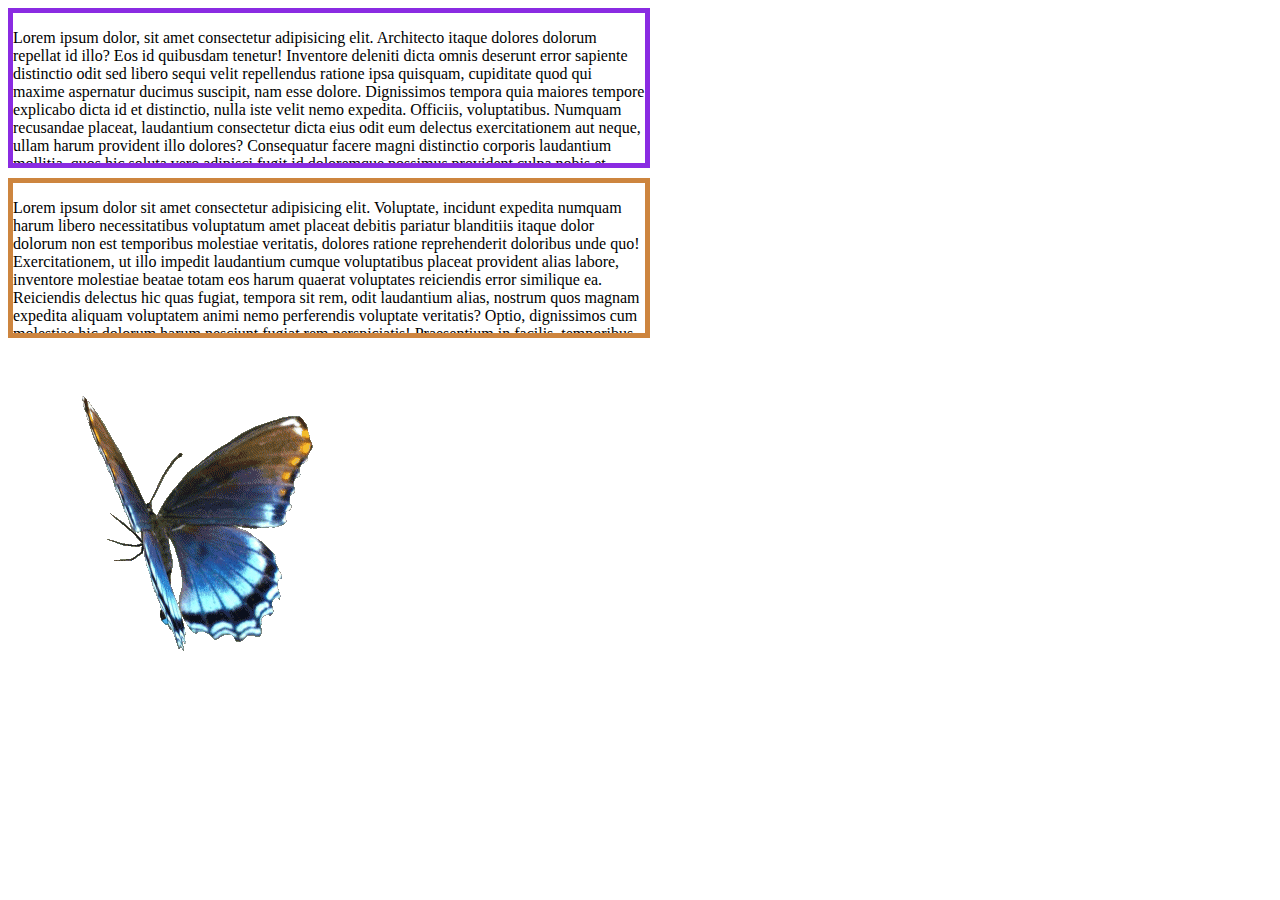
<file: css-3/index.html>
<!DOCTYPE html>
<html lang="en">
<head>
    <meta charset="UTF-8">
    <meta name="viewport" content="width=device-width, initial-scale=1.0">
    <title>CSS-03</title>
    <link rel="stylesheet" href="style.css">
    <link rel="shortcut icon" href="../Important file/complete-web-development-bangla-resources-master/developer-portfolio/exp-bg.png" type="image/x-icon">
</head>
<body>
<div class="box">
    <p>Lorem ipsum dolor, sit amet consectetur adipisicing elit. Architecto itaque dolores dolorum repellat id illo? Eos id quibusdam tenetur! Inventore deleniti dicta omnis deserunt error sapiente distinctio odit sed libero sequi velit repellendus ratione ipsa quisquam, cupiditate quod qui maxime aspernatur ducimus suscipit, nam esse dolore. Dignissimos tempora quia maiores tempore explicabo dicta id et distinctio, nulla iste velit nemo expedita. Officiis, voluptatibus. Numquam recusandae placeat, laudantium consectetur dicta eius odit eum delectus exercitationem aut neque, ullam harum provident illo dolores? Consequatur facere magni distinctio corporis laudantium mollitia, quos hic soluta vero adipisci fugit id doloremque possimus provident culpa nobis et repudiandae ab! Nam ut obcaecati vitae natus qui aut velit molestiae commodi vel asperiores sapiente, tempore repudiandae repellat veniam.</p>
</div>

<div class="box2">
    <p>
        Lorem ipsum dolor sit amet consectetur adipisicing elit. Voluptate, incidunt expedita numquam harum libero necessitatibus voluptatum amet placeat debitis pariatur blanditiis itaque dolor dolorum non est temporibus molestiae veritatis, dolores ratione reprehenderit doloribus unde quo! Exercitationem, ut illo impedit laudantium cumque voluptatibus placeat provident alias labore, inventore molestiae beatae totam eos harum quaerat voluptates reiciendis error similique ea. Reiciendis delectus hic quas fugiat, tempora sit rem, odit laudantium alias, nostrum quos magnam expedita aliquam voluptatem animi nemo perferendis voluptate veritatis? Optio, dignissimos cum molestiae hic dolorum harum nesciunt fugiat rem perspiciatis! Praesentium in facilis, temporibus totam distinctio similique sed ducimus ut quod commodi porro quo odit voluptas sapiente nesciunt, dolor asperiores ipsa hic, soluta perspiciatis consectetur ad fugiat quidem! Quos nostrum quibusdam, officia dignissimos aspernatur veritatis beatae eum tempore distinctio tenetur porro, repudiandae eveniet, ex maiores! Amet accusamus deleniti tempora tempore? Maiores dolores quas incidunt cupiditate doloremque quaerat adipisci molestias!
    </p>
</div>
<div class="gif">
<img src="images/butterfly.gif" alt="butterfly">
</div> 

    
</div>
</body>
</html>
</file>
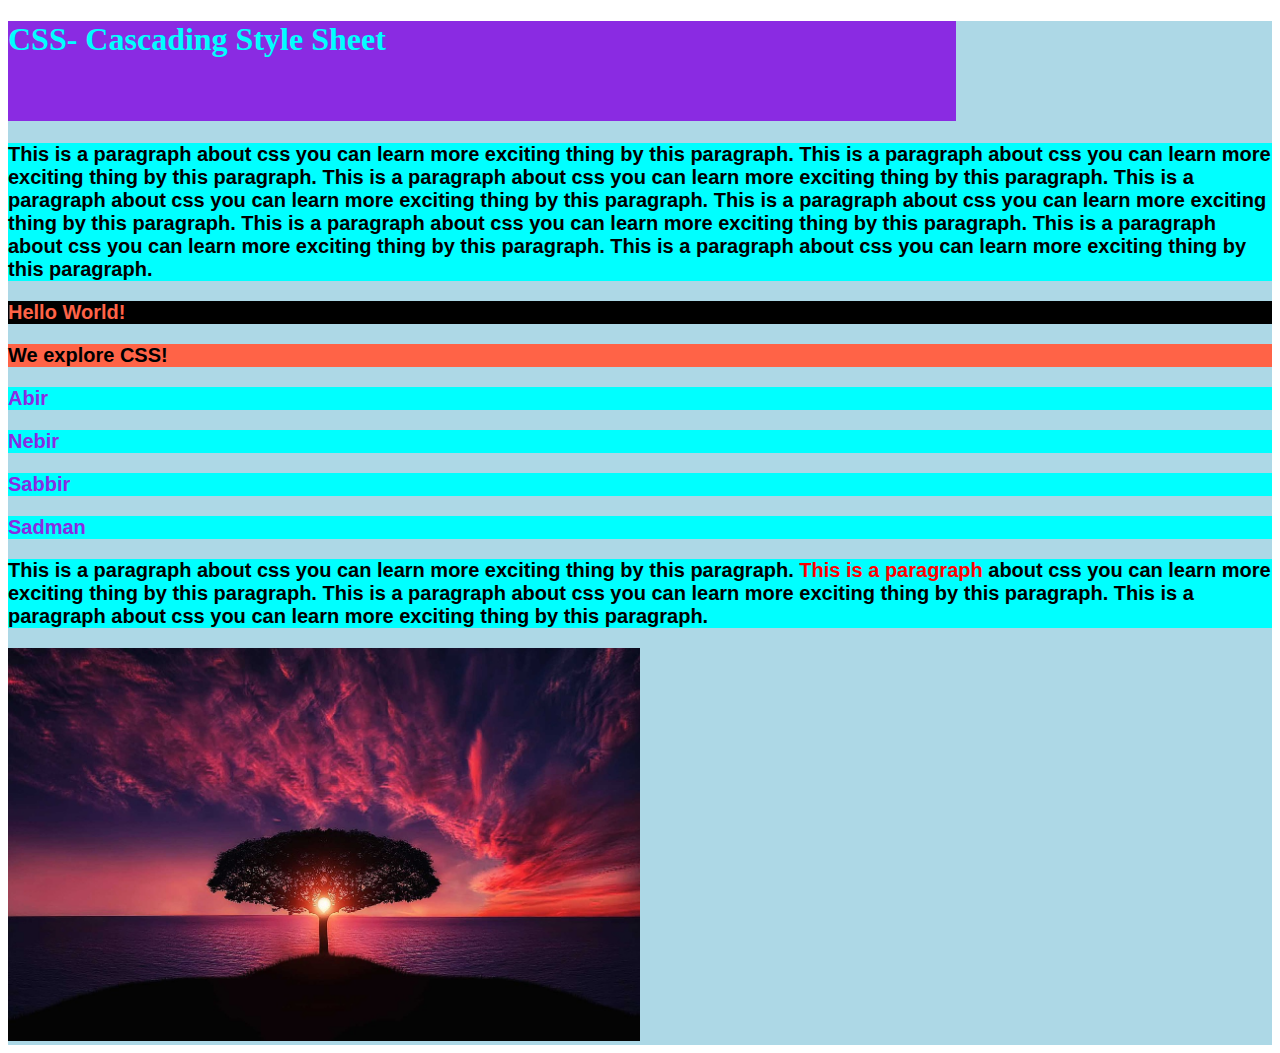
<file: css/index.html>
<!DOCTYPE html>
<html lang="en">
<head>
    <meta charset="UTF-8">
    <meta name="viewport" content="width=device-width, initial-scale=1.0">
    <title>CSS</title>
    <style>
        h1{
            color: aqua;
            background-color: blueviolet;
            height: 100px;
            width: 75%;
        }
        p{
            background-color: aqua;
            font-size: 20px;
            font-weight: 700;
            font-family: 'Gill Sans', 'Gill Sans MT', Calibri, 'Trebuchet MS', sans-serif;
        }
        #hello{
            color: tomato;
            background-color: black;
        }
        #css{
            background-color: tomato;
        }
        .friend{
            color: blueviolet;
            
        }
        .red{
            color: red;
        }
        .wrapper{
            background-color: lightblue;
        }
        img{
            width: 50%;
        }
    </style>
</head>
<body>
    <div class="wrapper">
    <h1>CSS- Cascading Style Sheet</h1>
    <p>This is a paragraph about css you can learn more exciting thing by this paragraph.
        This is a paragraph about css you can learn more exciting thing by this paragraph. 
        This is a paragraph about css you can learn more exciting thing by this paragraph. 
        This is a paragraph about css you can learn more exciting thing by this paragraph. 
        This is a paragraph about css you can learn more exciting thing by this paragraph. 
        This is a paragraph about css you can learn more exciting thing by this paragraph. 
        This is a paragraph about css you can learn more exciting thing by this paragraph. 
        This is a paragraph about css you can learn more exciting thing by this paragraph.  </p>

    <p id="hello">Hello World!</p>
    <p id="css">We explore CSS!</p>
    <p class="friend">Abir</p>
    <p class="friend">Nebir</p>
    <p class="friend">Sabbir</p>
    <p class="friend">Sadman</p>

    <p> This is a paragraph about css you can learn more exciting thing by this paragraph.
        <span class="red">This is a paragraph</span> about css you can learn more exciting thing by this paragraph. 
        This is a paragraph about css you can learn more exciting thing by this paragraph. 
        This is a paragraph about css you can learn more exciting thing by this paragraph. </p>
<img src="../Basic_of_HTML/image/1.jpg" alt="image">
</div>
    </body>
</html>
</file>
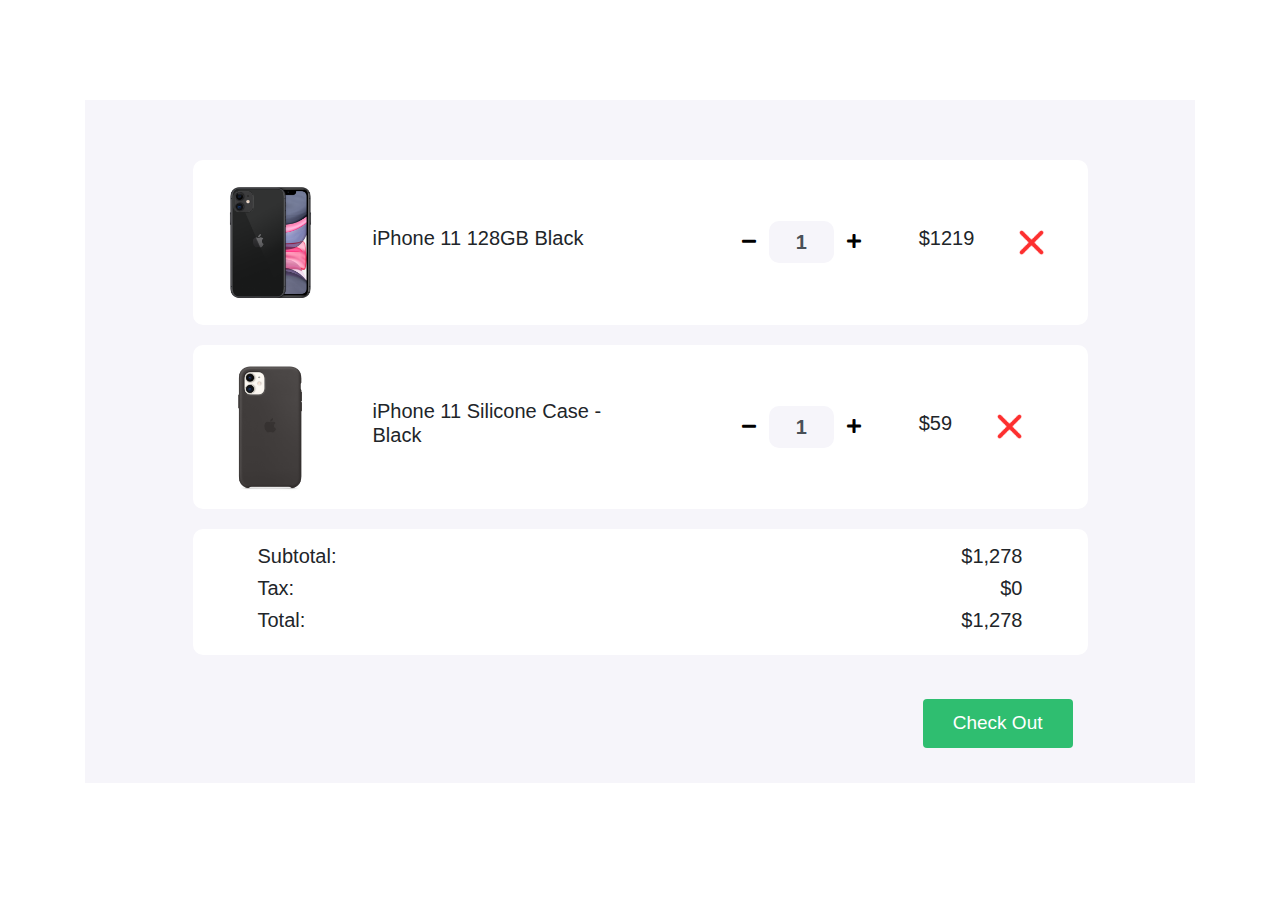
<file: Important file/complete-web-development-bangla-resources-master/shopping-cart/index.html>
<!DOCTYPE html>
<html>

<head>
   <title>Shopping Cart</title>
   <meta charset="utf-8">
   <meta name="viewport" content="width=device-width, initial-scale=1">
   <link rel="stylesheet" href="https://maxcdn.bootstrapcdn.com/bootstrap/4.0.0/css/bootstrap.min.css">
   <link href="https://cdnjs.cloudflare.com/ajax/libs/font-awesome/5.11.2/css/all.css" rel="stylesheet" />
   <link href="style.css" rel="stylesheet">
</head>

<body>

   <section>
      <div class="container">
         <div class="cart">
            <div class="col-md-12 col-lg-10 mx-auto">
               <div class="cart-item">
                  <div class="row">
                     <div class="col-md-7 center-item">
                        <img src="images/product-1.png" alt="">
                        <h5>iPhone 11 128GB Black</h5>
                     </div>

                     <div class="col-md-5 center-item">
                        <div class="input-group number-spinner">
                           <button class="btn btn-default"><i class="fas fa-minus"></i></button>
                           <input type="text" class="form-control text-center" value="1">
                           <button class="btn btn-default"><i class="fas fa-plus"></i></button>
                        </div>
                        <h5>$1219</h5>
                        <img src="images/remove.png" alt="" class="remove-item">
                     </div>
                  </div>
               </div>

               <div class="cart-item">
                  <div class="row">
                     <div class="col-md-7 center-item mx-auto">
                        <img src="images/product-2.png" alt="">
                        <h5>iPhone 11 Silicone Case - Black</h5>
                     </div>
                     <div class="col-md-5 center-item">
                        <div class="input-group number-spinner">
                           <button class="btn btn-default"><i class="fas fa-minus"></i></button>
                           <input type="text" class="form-control text-center" value="1">
                           <button class="btn btn-default"><i class="fas fa-plus"></i></button>

                        </div>
                        <h5>$59</h5>
                        <img src="images/remove.png" alt="" class="remove-item">
                     </div>
                  </div>
               </div>

               <div class="cart-item">
                  <div class="row">

                     <div class="col-md-8">
                        <h5>Subtotal: </h5>
                        <h5>Tax:</h5>
                        <h5>Total:</h5>
                     </div>

                     <div class="col-md-4 status">
                        <h5>$1,278</h5>
                        <h5>$0</h5>
                        <h5>$1,278</h5>
                     </div>
                  </div>
               </div>
               <div class="col-md-12 pt-4 pb-4">
                  <button type="button" class="btn btn-success check-out">Check Out</button>
               </div>
            </div>
         </div>
      </div>
   </section>
</body>

</html>
</file>
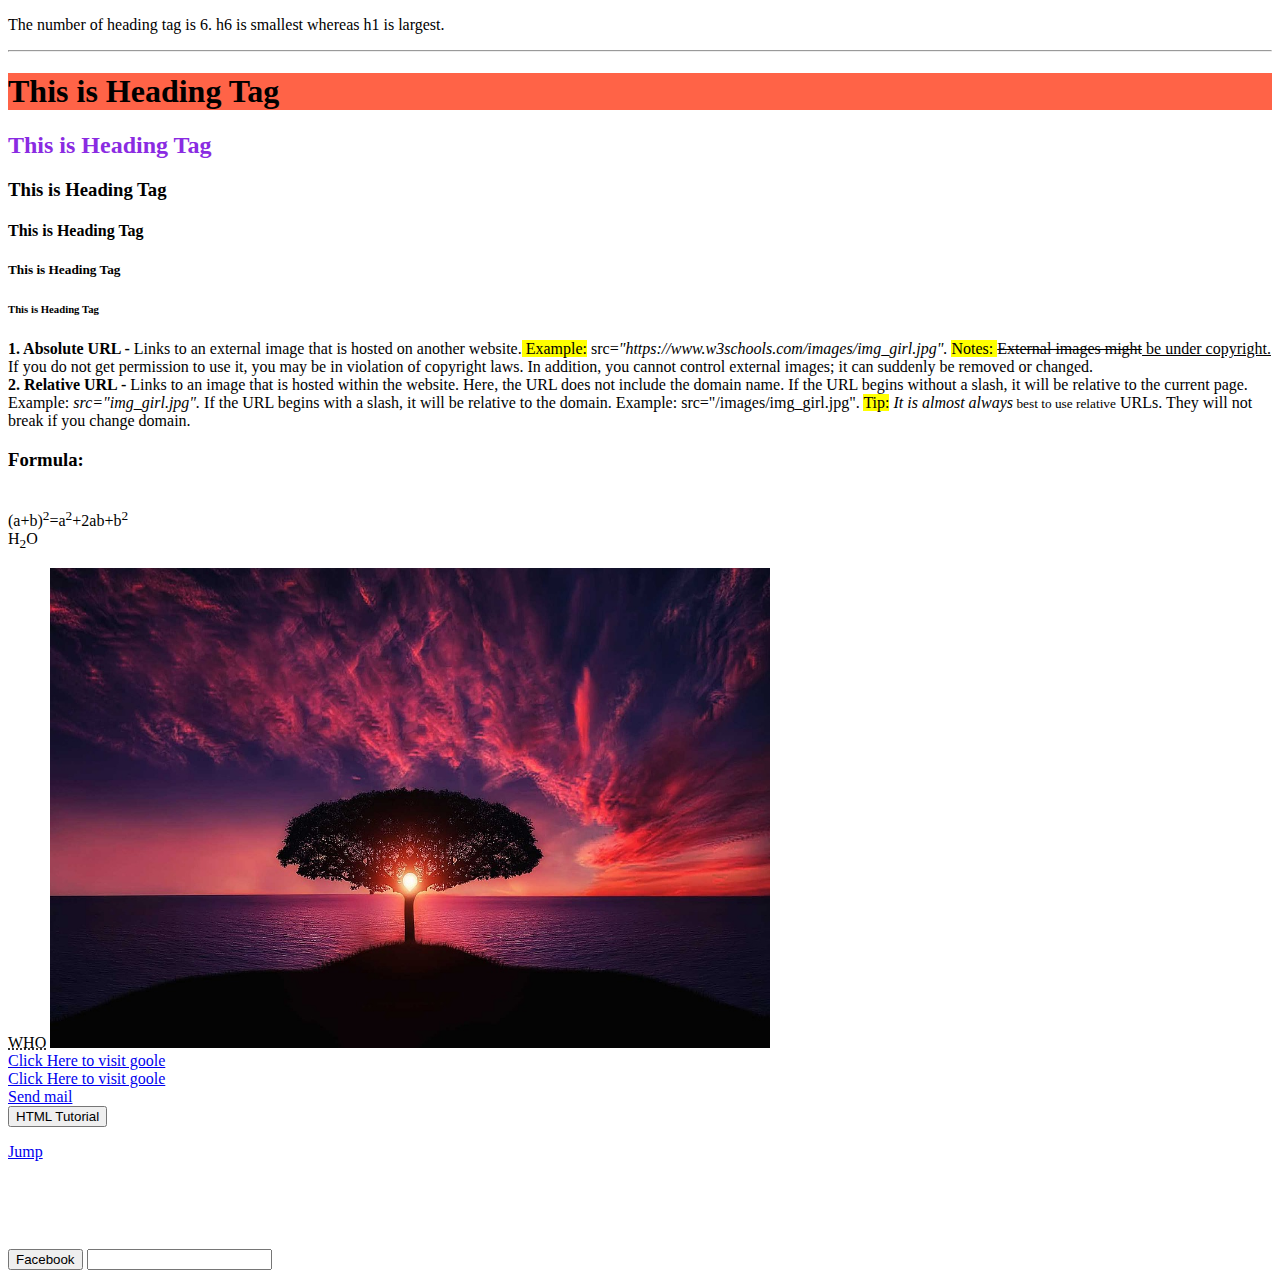
<file: Basic_of_HTML/w3school.html>
<!DOCTYPE html>
<html lang="en">
<head>
    <meta charset="UTF-8">
    <meta name="viewport" content="width=device-width, initial-scale=1.0">
    <title>HTML BASIC</title>
    <link rel="icon" type="image/x-icon" href="image/icon.png">
</head>
<body>
    <div id="C1">

    <p>The number of heading tag is 6. h6 is smallest whereas h1 is largest.</p><hr>
    <h1 style="background-color: tomato;">This is Heading Tag</h1>
    <h2 style="color: blueviolet;">This is Heading Tag</h2>
    <h3>This is Heading Tag</h3>
    <h4>This is Heading Tag</h4>
    <h5>This is Heading Tag</h5> 
    <h6>This is Heading Tag</h6>

    <p>
        <b>1. Absolute URL - </b>Links to an external image that is hosted on another website.<mark> Example:</mark> src=<i>"https://www.w3schools.com/images/img_girl.jpg".</i>

<mark>Notes: </mark><del>External images might</del><ins> be under copyright.</ins> If you do not get permission to use it, you may be in violation of copyright laws. In addition, you cannot control external images; it can suddenly be removed or changed.

<br><strong>2. Relative URL -</strong> Links to an image that is hosted within the website. Here, the URL does not include the domain name. If the URL begins without a slash, it will be relative to the current page. Example: <i>src="img_girl.jpg".</i> If the URL begins with a slash, it will be relative to the domain. Example: src="/images/img_girl.jpg".

<mark>Tip:</mark><em> It is almost always</em><small> best to use relative</small> URLs. They will not break if you change domain.
    </p>
    </div>

    <section>
    <p>
        <h3>Formula:</h3><br>
        (a+b)<sup>2</sup>=a<sup>2</sup>+2ab+b<sup>2</sup>
        <br>
        H<sub>2</sub>O
    </p>
    <abbr title="World Health Organization">WHO</abbr>
    <!-- This is a comment: <blockquote>, <q>, <cite>,<bdo> -->
        <img src="image/1.jpg" alt="Relative URL" height="480px" width="720px">
        </section>

        <div>
            <a href="https://www.facebook.com/" target="_top">Click Here to visit goole</a><br>
            <a href="https://www.google.com/" target="_parent">Click Here to visit goole</a>
            <br><a href="mailto:someone@example.com"> Send mail</a>
        </div>

        
<button onclick="document.location='https://www.google.com/'">HTML Tutorial</button>
        <p><a href="#C1">Jump</a></p>
        <br>
        <br>
        <br>
        <br>
        <button onclick="document.location='https://www.facebook.com/'">Facebook</button>
<input type="text">
</body>
</html>
</file>
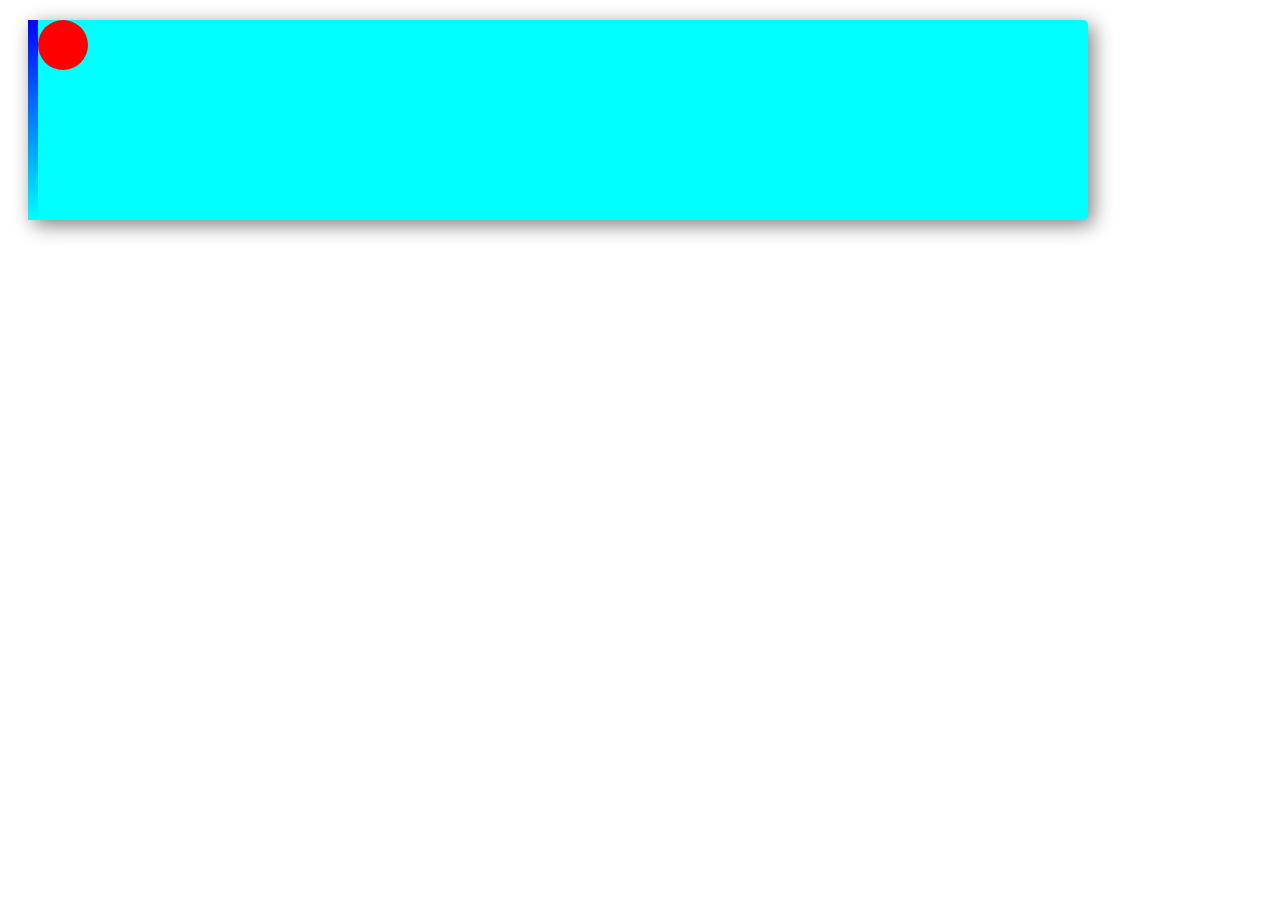
<file: css-3/animation.html>
<!DOCTYPE html>
<html lang="en">
<head>
    <meta charset="UTF-8">
    <meta name="viewport" content="width=device-width, initial-scale=1.0">
    <title>animation</title>
    <style>
        .ball{
            height: 50px;
            width: 50px;
            background-color: red;
            border-radius: 50%;
            position: relative;
            animation: bounse 4s ease-in-out 1s infinite alternate;
        }

       
        .field{
            margin: 20px;
            height: 200px;
            width: 1050px;
            background-color: cyan;
            border-radius: 5px;
            box-shadow: 5px 5px 20px grey;
            border-left: 10px solid;
            border-image: linear-gradient(180deg,blue,cyan);
            border-image-slice: 1;
            
        }

        @keyframes bounse{
            0%{
                left: 0;
                top: 0;

            }

            50%{
                left:500px ;
                top: 150px;
                background-color: blueviolet;
            }

            100%{
                left: 1000px;
                top: 0;
                background-color: orange;
            }
        }

       
    </style>
</head>
<body>
    <div class="field">
        <div class="ball">

        </div>

       
       
</body>
</html>
</file>
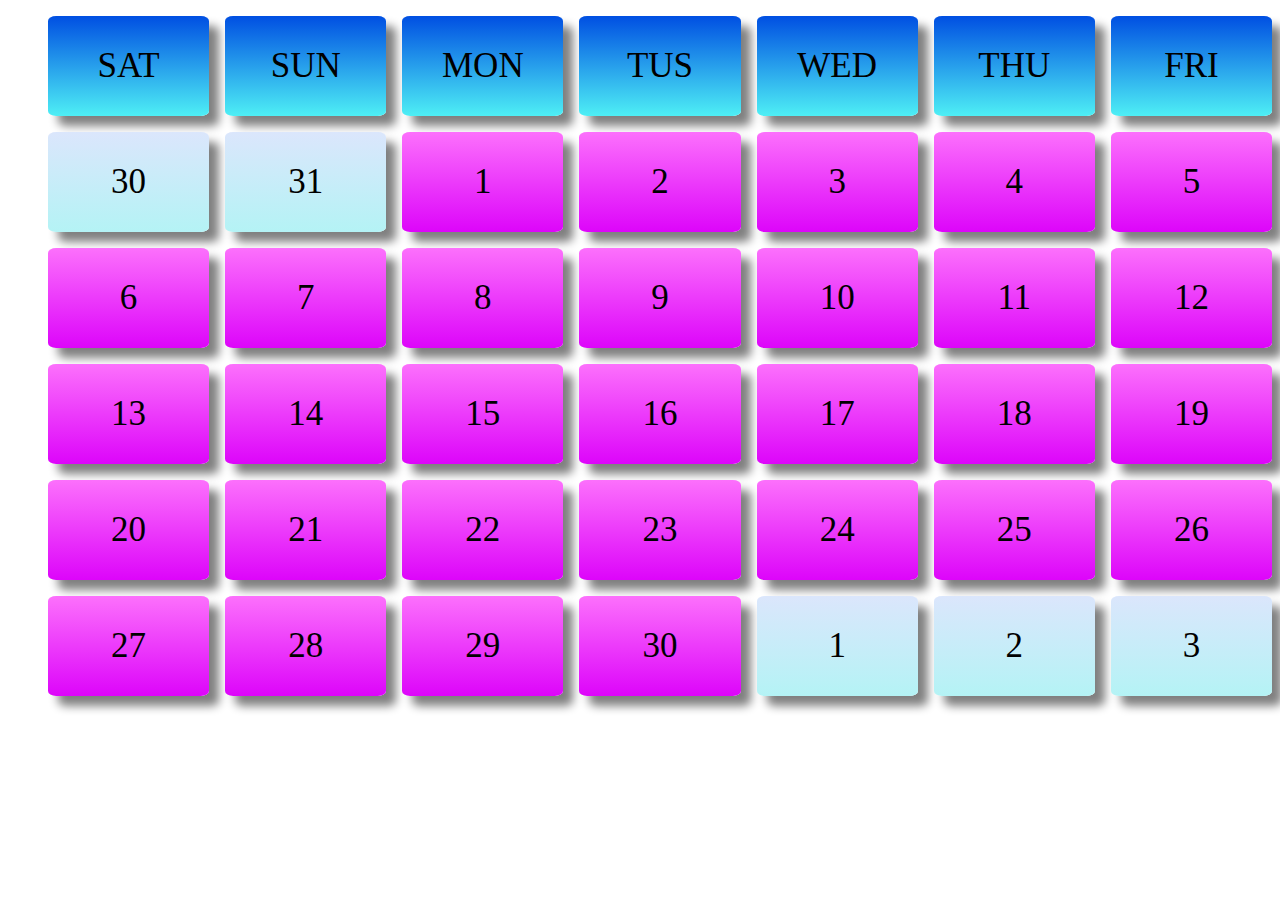
<file: css-3/calender.html>
<!DOCTYPE html>
<html lang="en">

<head>
    <meta charset="UTF-8">
    <meta name="viewport" content="width=device-width, initial-scale=1.0">
    <title>Calender</title>
    <style>
        .calender ul {
            list-style-type: none;
            display: grid;
            grid-template-columns: repeat(7, 1fr);
            grid-gap: 1em;

        }

      

        .calender li {
            font-size: 35px;
            align-items: center;
            display: flex;
      
            justify-content: center;
            height: 100px;
            background-image: linear-gradient(rgb(252, 112, 252),rgb(221, 5, 250));
            box-shadow: 10px 10px 10px grey;
            border-radius: 5%;
        
        }
        #day{
            background-image: linear-gradient(rgb(0, 79, 226),rgb(78, 239, 245));
        }
        #other{
            background-image: linear-gradient(rgb(219, 230, 252),rgb(180, 243, 245));
        }

        .calender li:hover{
            background-image: linear-gradient(rgb(146, 207, 197), rgb(56, 206, 181));
            font-size: 40px;
            color: white;
        }
    </style>
</head>

<body>
    <div class="calender">
        <ul>
            <li id="day">SAT</li>
            <li id="day">SUN</li>
            <li id="day">MON</li>
            <li id="day">TUS</li>
            <li id="day">WED</li>
            <li id="day">THU</li>
            <li id="day">FRI</li>
            <li id="other">30</li>
            <li id="other">31</li>
            <li>1</li>
            <li>2</li>
            <li>3</li>
            <li>4</li>
            <li>5</li>
            <li>6</li>
            <li>7</li>
            <li>8</li>
            <li>9</li>
            <li>10</li>
            <li>11</li>
            <li>12</li>
            <li>13</li>
            <li>14</li>
            <li>15</li>
            <li>16</li>
            <li>17</li>
            <li>18</li>
            <li>19</li>
            <li>20</li>
            <li>21</li>
            <li>22</li>
            <li>23</li>
            <li>24</li>
            <li>25</li>
            <li>26</li>
            <li>27</li>
            <li>28</li>
            <li>29</li>
            <li>30</li>
            <li id="other">1</li>
            <li id="other">2</li>
            <li id="other">3</li>
        </ul>
    </div>
</body>

</html>
</file>
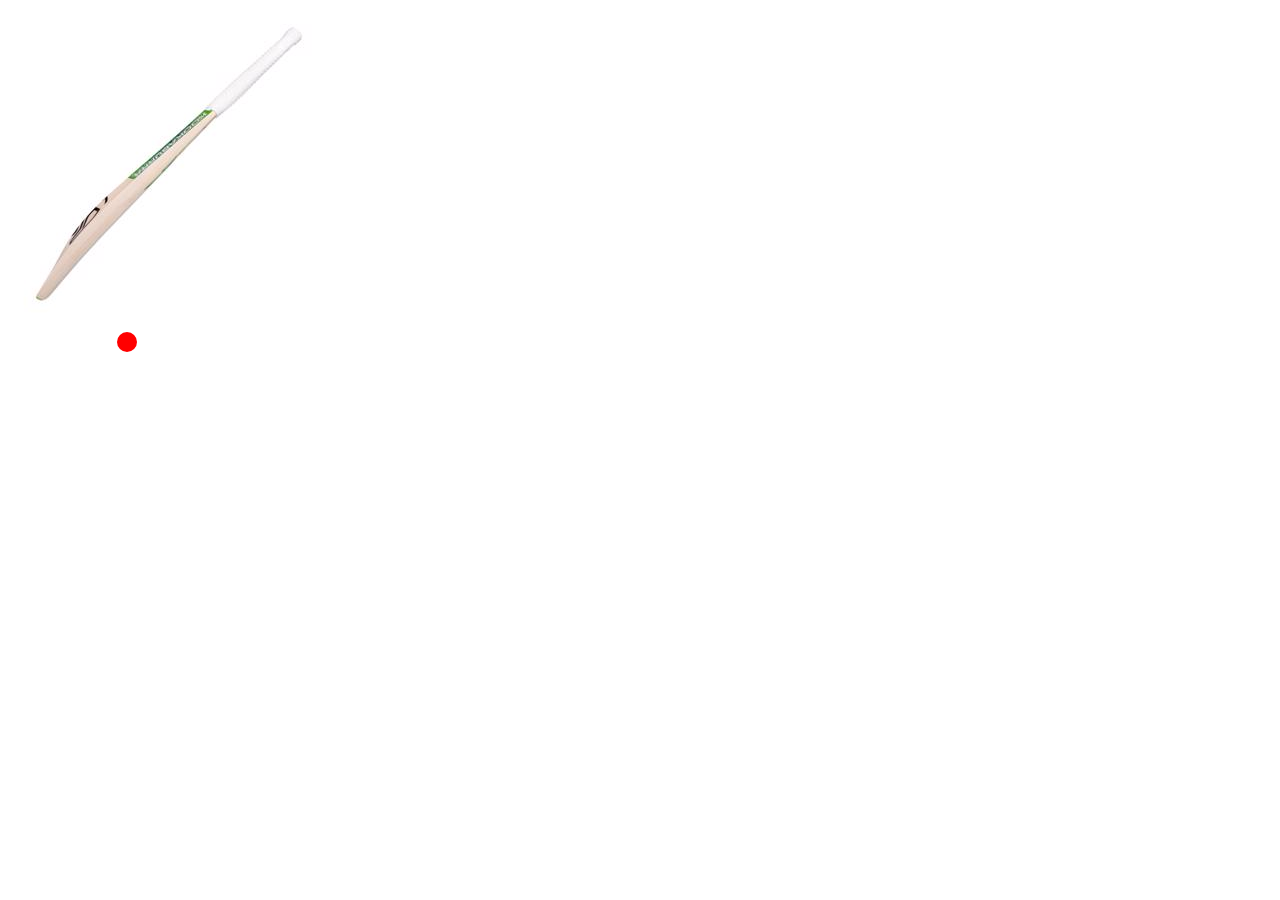
<file: css-3/cricket.html>
<!DOCTYPE html>
<html lang="en">
<head>
    <meta charset="UTF-8">
    <meta name="viewport" content="width=device-width, initial-scale=1.0">
    <title>Cricket</title>
    <link rel="shortcut icon" href="images/bat2.png" type="image/x-icon">
    <style>
       
        .bat:hover{
            transform: rotate(-10deg);
            
            transition: .2s;

        }
        .ImageResponsive{
            height: 100%;
            width: 100%;
        }

        .ball{
            height: 20px;
            width: 20px;
            border-radius: 50%;
            background-color: red;
            position: relative;
            left: 109px;
        }

      .field:hover .ball{
            transform: translate(1000px);
            transition: 2s;
            transition-delay: .2s;
        }
      
    </style>
</head>
<body>
    
    <div class="field">
        <div class="bat">
            <img src="images/bat3.jpg" alt="bat" >
        </div>
        <div class="ball"></div>
    </div>
</body>
</html>
</file>
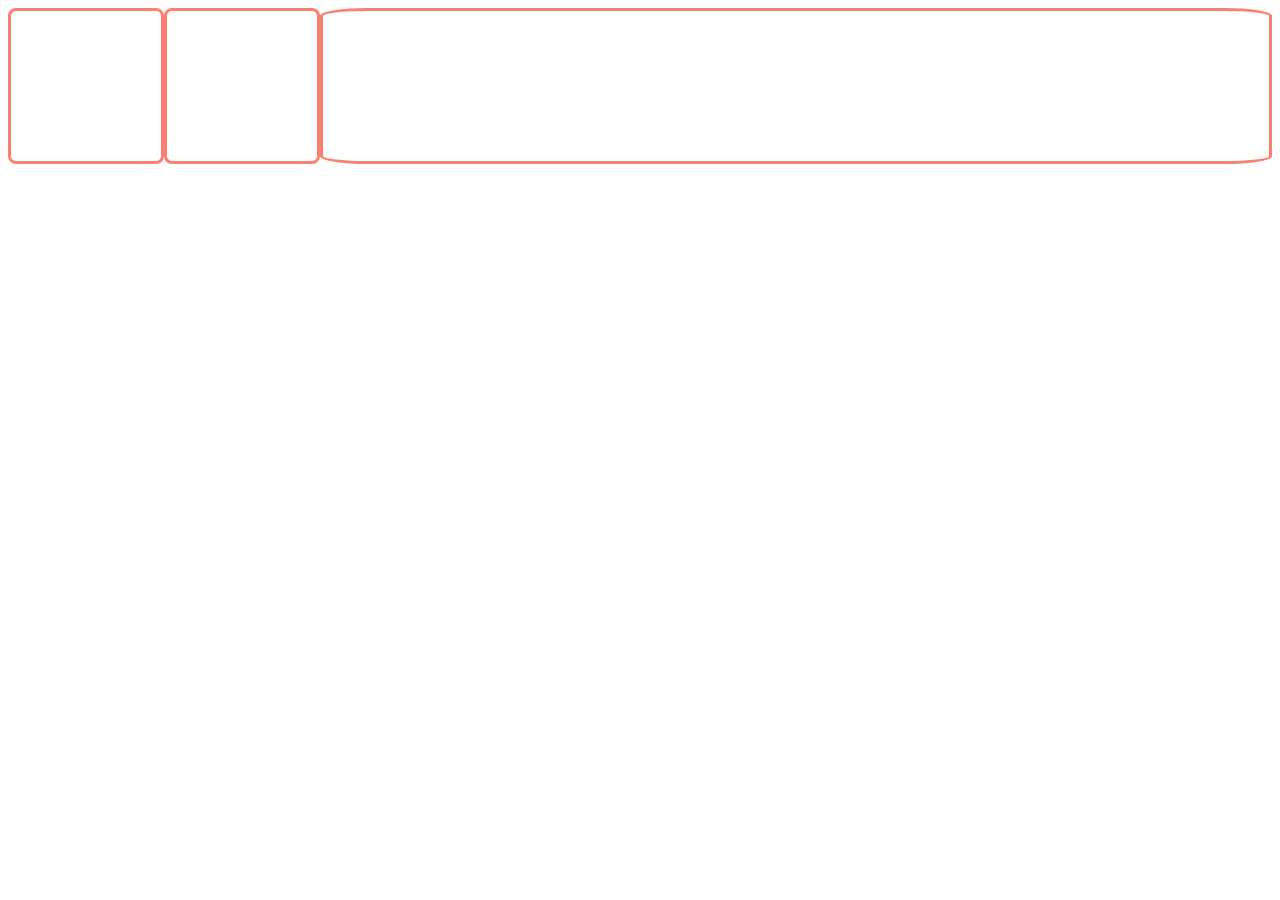
<file: css-3/flex.html>
<!DOCTYPE html>
<html lang="en">

<head>
    <meta charset="UTF-8">
    <meta name="viewport" content="width=device-width, initial-scale=1.0">
    <title>Flex</title>
    <link rel="shortcut icon" href="../Basic_of_HTML/image/icon.png" type="image/x-icon">
    <style>
        .box {

            height: 150px;
            width: 150px;
            border: 3px solid salmon;
            border-radius: 5%;  
        }

        .container {
            display: flex;
           justify-content: flex-end
           
       
         
        }
        .last{
            margin-left: auto;
            flex: 1;
        }
    </style>
</head>

<body>
    <div class="container">
       
            <div class="box"></div>
            <div class="box"></div>
            <div class="box last"></div>
      
    </div>

</body>

</html>
</file>
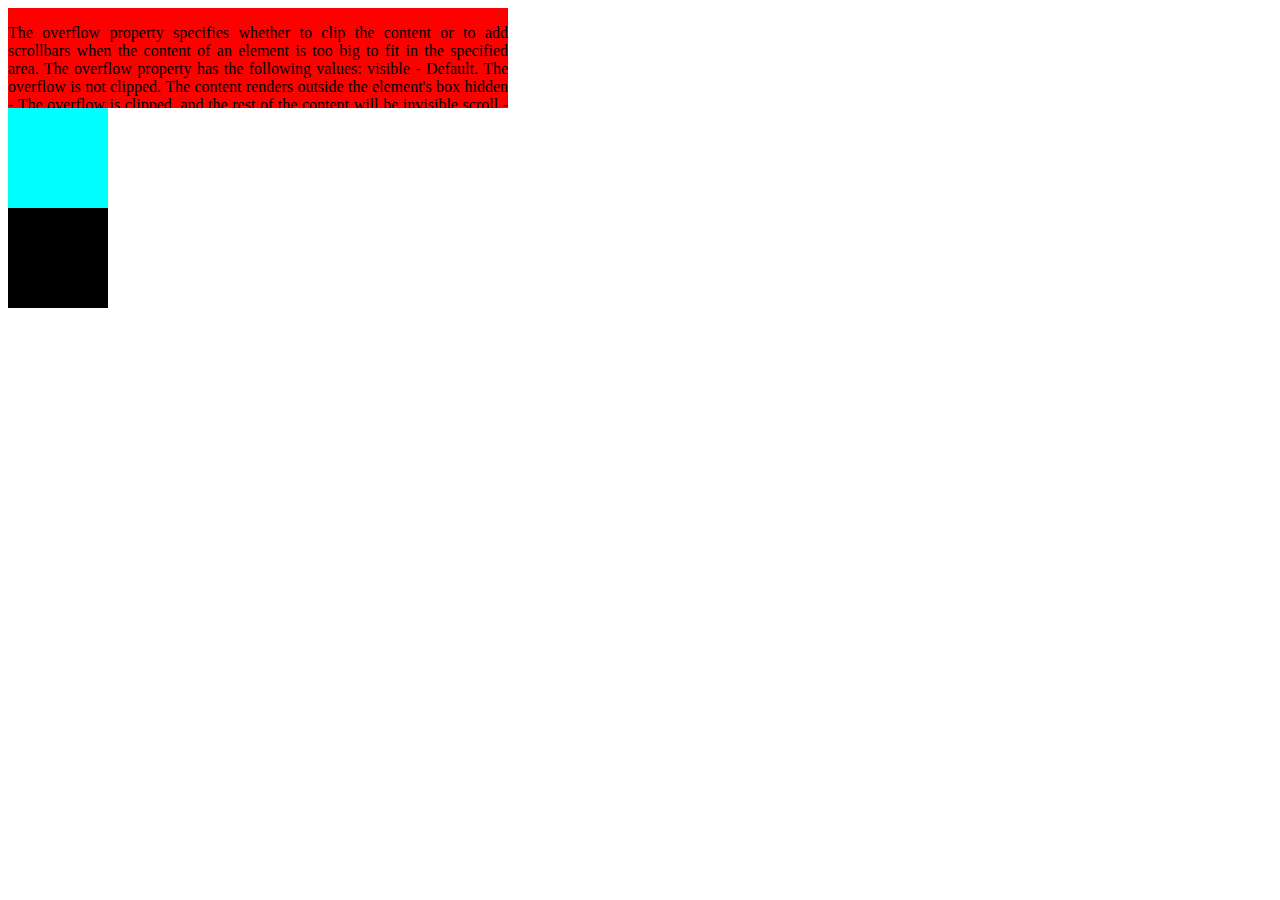
<file: css/homework.html>
<!DOCTYPE html>
<html lang="en">

<head>
    <meta charset="UTF-8">
    <meta name="viewport" content="width=device-width, initial-scale=1.0">
    <title>Document</title>
    <style>
.wrapper{
    height: 100px;
    width: 500px;
    background-color: aqua;
    overflow: scroll;
    text-align: justify;
}
@keyframes name{
    from{background-color: red;}
    to{background-color: yellow;}
}
@keyframes abir {
    0%{background-color: red; left: 0px; top: 0px;}
    25%{background-color: green; left: 200px; top: 0px;}
    50%{background-color: blue; left: 200px; top: 200px;}
    75%{background-color: yellow; left: 0px; top: 200px;}
    100%{background-color: red; left: 0px; top: 0px;}
  
    
}
.css{
    background-color: black;
    animation-name: abir;
    position: relative;
    animation-delay: 2s;
    animation-iteration-count: infinite;
    animation-duration: 4s;

}

div{
    height: 100px;
    width: 100px;
    animation-name: name;
    animation-duration: 8s;
    background-color: aqua;
}
    </style>
</head>

<body>
    <div class="wrapper">
        <p>The overflow property specifies whether to clip the content or to add scrollbars when the content of an element is too big to fit in the specified area.

            The overflow property has the following values:
            
            visible - Default. The overflow is not clipped. The content renders outside the element's box
            hidden - The overflow is clipped, and the rest of the content will be invisible
            scroll - The overflow is clipped, and a scrollbar is added to see the rest of the content
            auto - Similar to scroll, but it adds scrollbars only when necessary</p>
    </div>

<div></div>
<div class="css"></div>
</body>

</html>
</file>
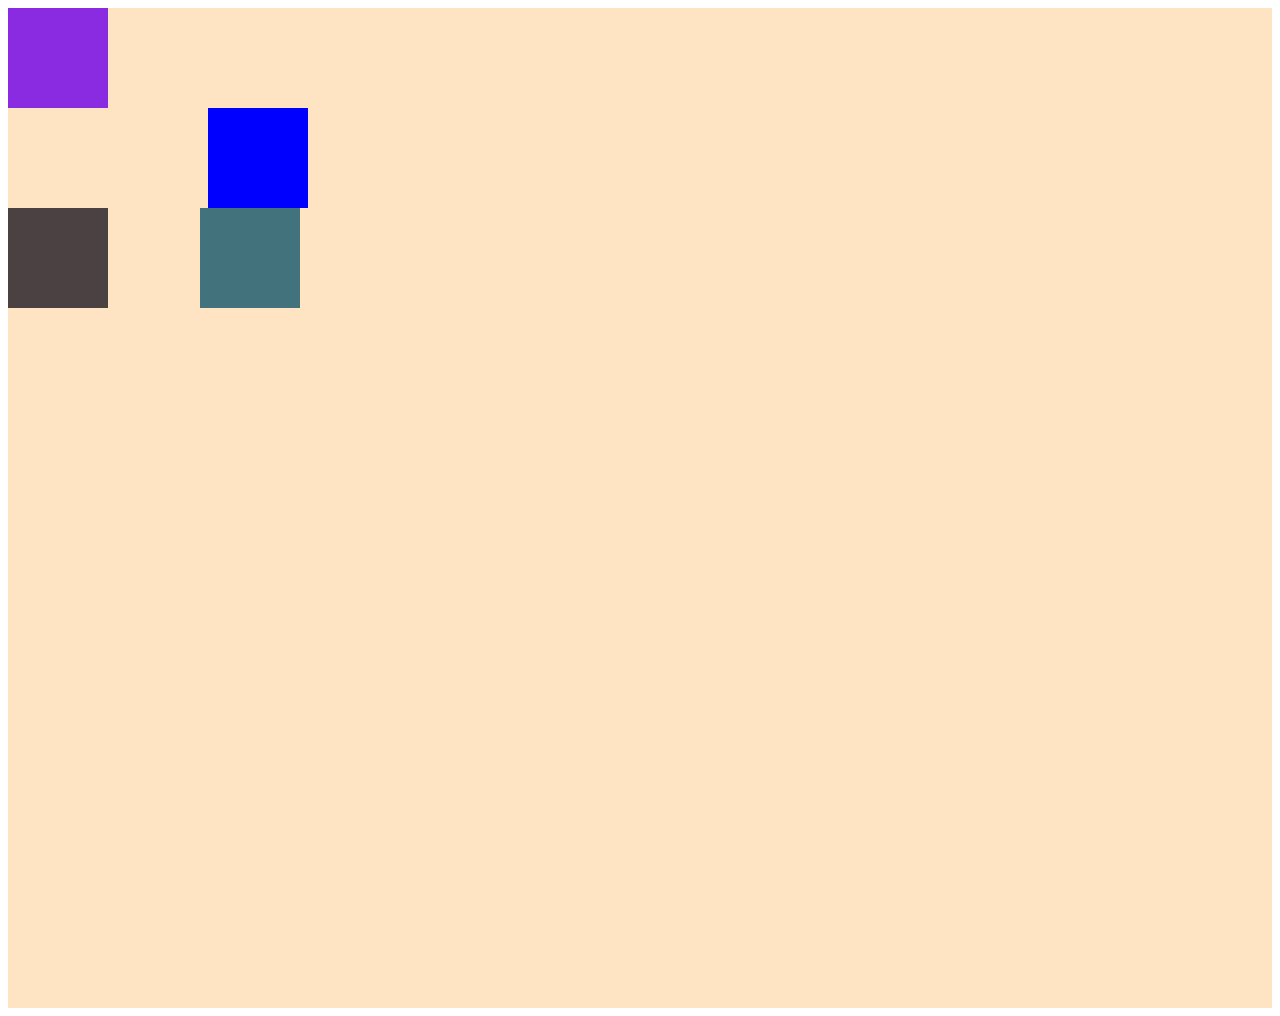
<file: css/position.html>
<!DOCTYPE html>
<html lang="en">
<head>
    <meta charset="UTF-8">
    <meta name="viewport" content="width=device-width, initial-scale=1.0">
    <title>Document</title>
    <style>
        .wrapper{
            height: 1000px;
            background-color: bisque;
        }
        div{
            height: 100px;
            width: 100px;
        }
        #st1{
            background-color: blueviolet;
            position: static;
        }

        #nd2{
            background-color: blue;
            position: relative;
            left: 200px;
        }

        #rd3{
            background-color: rgb(66, 115, 124);
            position: absolute;
            left: 200px;
        }
        #th4{
            background-color: rgb(75, 65, 67);
            position: fixed;
        }
        #th5{
            background-color: rgb(115, 255, 0);
        }
    </style>
</head>
<body>
    <section class="wrapper">

<div id="st1"></div>
<div id="nd2"></div>
<div id="rd3"></div>
<div id="th4"></div>
<div id="th5"></div>

    </section>
</body>
</html>
</file>
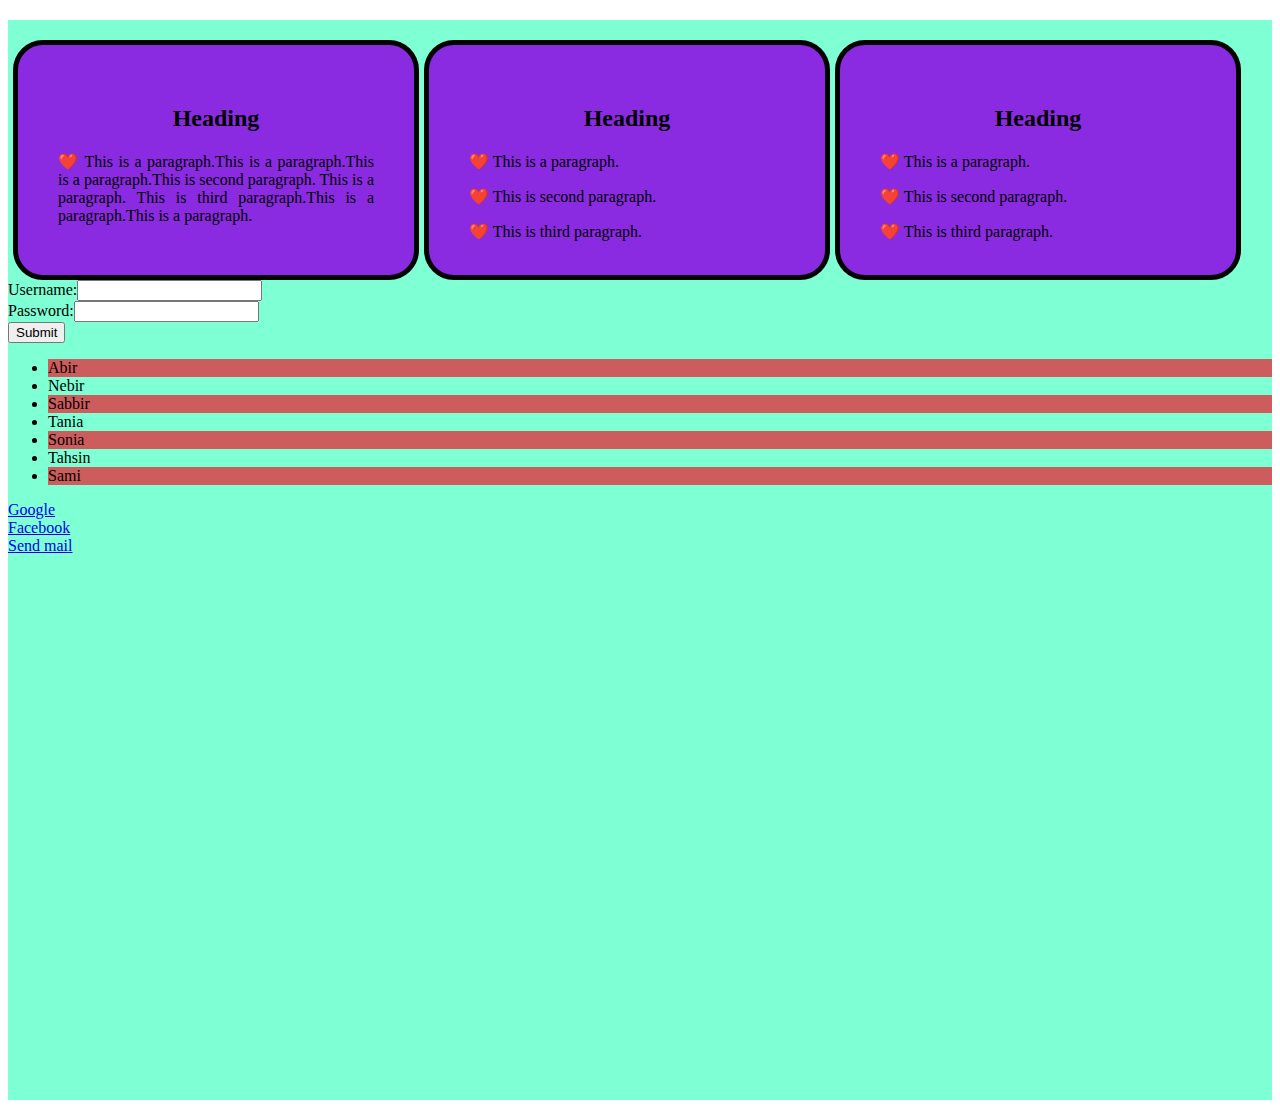
<file: css/second.html>
<!DOCTYPE html>
<html lang="en">

<head>
    <meta charset="UTF-8">
    <meta name="viewport" content="width=device-width, initial-scale=1.0">
    <title>CSS-2</title>
    <link rel="icon" href="../Basic_of_HTML/image/icon.png">
    <style>
        .wrapper {
            background-color: aquamarine;
            height: 1080px;
        }

        .border {
            background-color: blueviolet;
            border: 5px solid black;
            border-radius: 30px;
            margin-top: 20px;
            padding: 40px;
            width: 25%;
            float: left;
            margin-left: 5px;
            text-align: justify;
            height: 150px;

        }

        .border h2 {
            text-align: center;
        }

        .border:hover {
            background-color: red;
            cursor: pointer;
            transform: rotate(0deg);
            transition: 2.5s;

        }
        .user form{
            margin-top: 20px;
        }
        input:focus{
            color: blue;
            font-size: 20px;
           
        }

       li:nth-child(2n+1){
        background-color: indianred;
       }
       a:visited{
        color: red;
       }

       p::before{
        content: "❤️";
       }
    </style>
</head>

<body>
    <div class="wrapper">
        <div class="border">
            <h2>Heading</h2>
            <p>
                This is a paragraph.This is a paragraph.This is a paragraph.This is second paragraph.
                This is a paragraph. This is third paragraph.This is a paragraph.This is a paragraph.
            </p>
        </div>

        <div class="border">
            <h2>Heading</h2>
            <p>
                This is a paragraph.
            </p>
            <p>
                This is second paragraph.
            </p>
            <p>
                This is third paragraph.
            </p>
        </div>
        <div class="border">
            <h2>Heading</h2>
            <p>
                This is a paragraph.
            </p>
            <p>
                This is second paragraph.
            </p>
            <p>
                This is third paragraph.
            </p>
        </div>

        <div class="user">

            <form>
                Username:<input type="text"><br>
                Password:<input type="text"><br>
                <input type="submit" value="Submit">
            </form>
        </div>
        <ul>
            <li>Abir</li>
            <li>Nebir</li>
            <li>Sabbir</li>
            <li>Tania</li>
            <li>Sonia</li>
            <li>Tahsin</li>
            <li>Sami</li>
        </ul>

    
        <a href="google.com">Google</a><br>
        <a href="https://mail.google.com/mail/u/0/#inbox">Facebook</a><br>
<a href="mailto:someone@example.com">Send mail</a>
    </div>
</body>

</html>
</file>
<file: css-3/style.css>
.box{
    height: 150px;
    width: 50%;
    border: 5px solid blueviolet;
    overflow: scroll;
}

.box2{
    height: 150px;
    margin-top: 10px;
    width: 50%;
    border: 5px solid peru;
    overflow: scroll;
}


.gif:hover{
    transform: scale(.75) rotate(45deg);
    transition: 5s;
}
</file>
<file: Important file/complete-web-development-bangla-resources-master/shopping-cart/style.css>
body{
	background: #fff;
}
.cart{
	margin: 100px 0;
	background-color: #F6F5FA;;
	padding: 60px 0;
}
.total-price{
	padding-bottom: 15px;
}
.cart-item{
	background-color: #fff;
	border-radius: 10px;
	padding: 15px 20px;
	margin-bottom: 20px;
}
.center-item{
    display: flex;
    align-items: center;
    justify-content: flex-start;
}
.cart-item img{
	width: 115px;
}
.cart-item h5{
    padding: 0 45px;
}
.cart-item .remove-item{
	width: 25px!important;
}
.btn-default{
	background-color: #fff;
}
.cart-item .form-control{
	background-color: #F6F5FA;
	border: none;
    width: 65px;
    border-radius: 10px!important;
    font-weight: 700;
    font-size: 20px;
}
.input-group{
	width: unset;
}
.status{
	text-align: right;
}
.check-out{
    float: right;
    padding: 10px 30px;
	font-size: 19px;
	background-color: #2FBE70;
	border: none;
}
</file>
